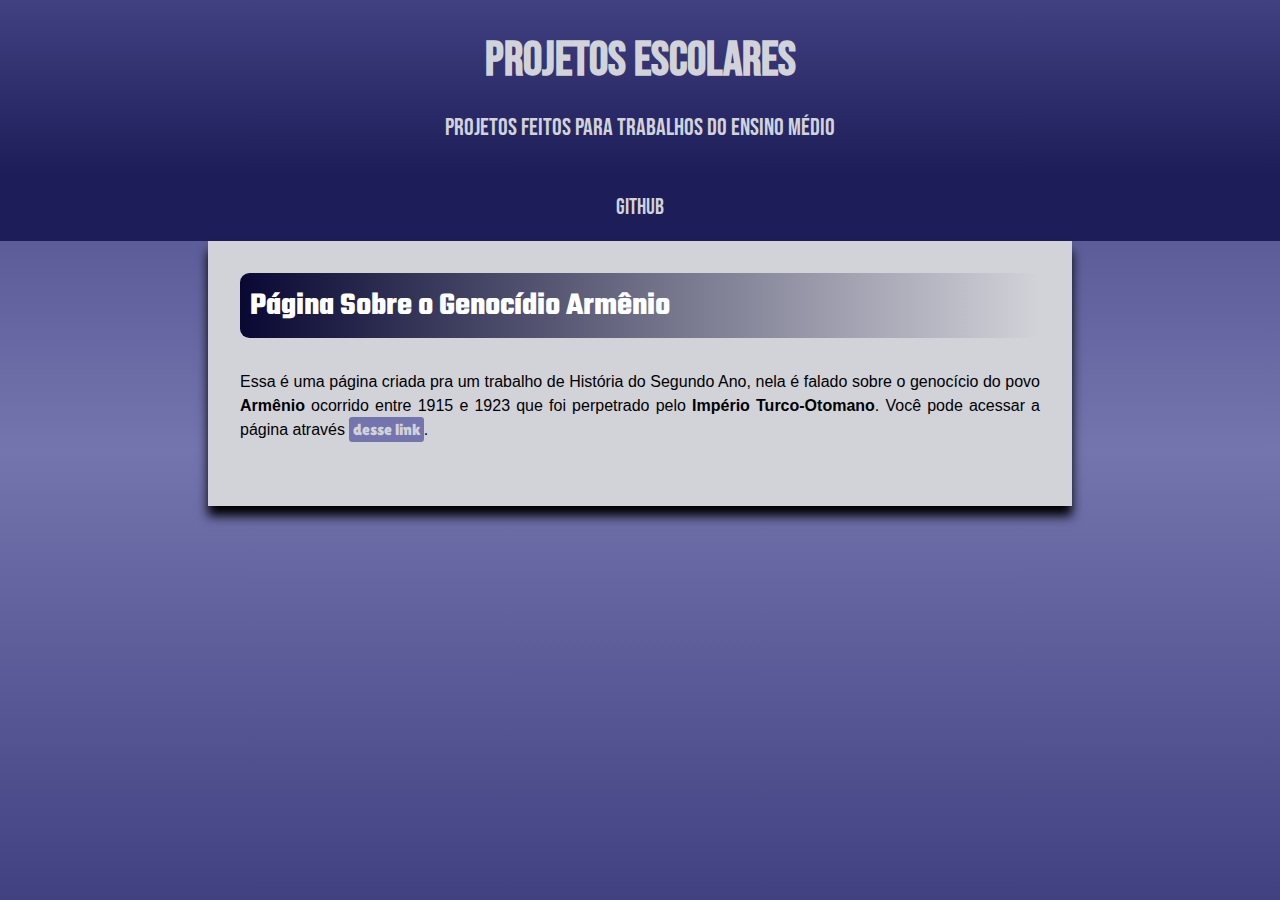
<file: index.html>
<!DOCTYPE html>
<html lang="pt-br">
<head>
    <meta charset="UTF-8">
    <meta name="viewport" content="width=device-width, initial-scale=1.0">
    <title>Projetos Escolares</title>
    <link rel="stylesheet" href="index.css">
</head>
<body>
    <header>
        <h1>Projetos Escolares</h1>
        <p>projetos feitos para trabalhos do ensino médio</p>
    </header>

    <nav>
        <a href="https://github.com/adryan-didur" target="_blank">Github</a>
    </nav>

    <main>
        <section>
            <h1>Página Sobre o Genocídio Armênio</h1>
            <p>Essa é uma página criada pra um trabalho de História do Segundo Ano, nela é falado sobre o genocício do povo <strong>Armênio</strong> ocorrido entre 1915 e 1923 que foi perpetrado pelo <strong>Império Turco-Otomano</strong>. Você pode acessar a página através <a href="massacre-armenio/massacre-armenio.html">desse link</a>.</p>
            
        </section>
    </main>
</body>
</html>
</file>
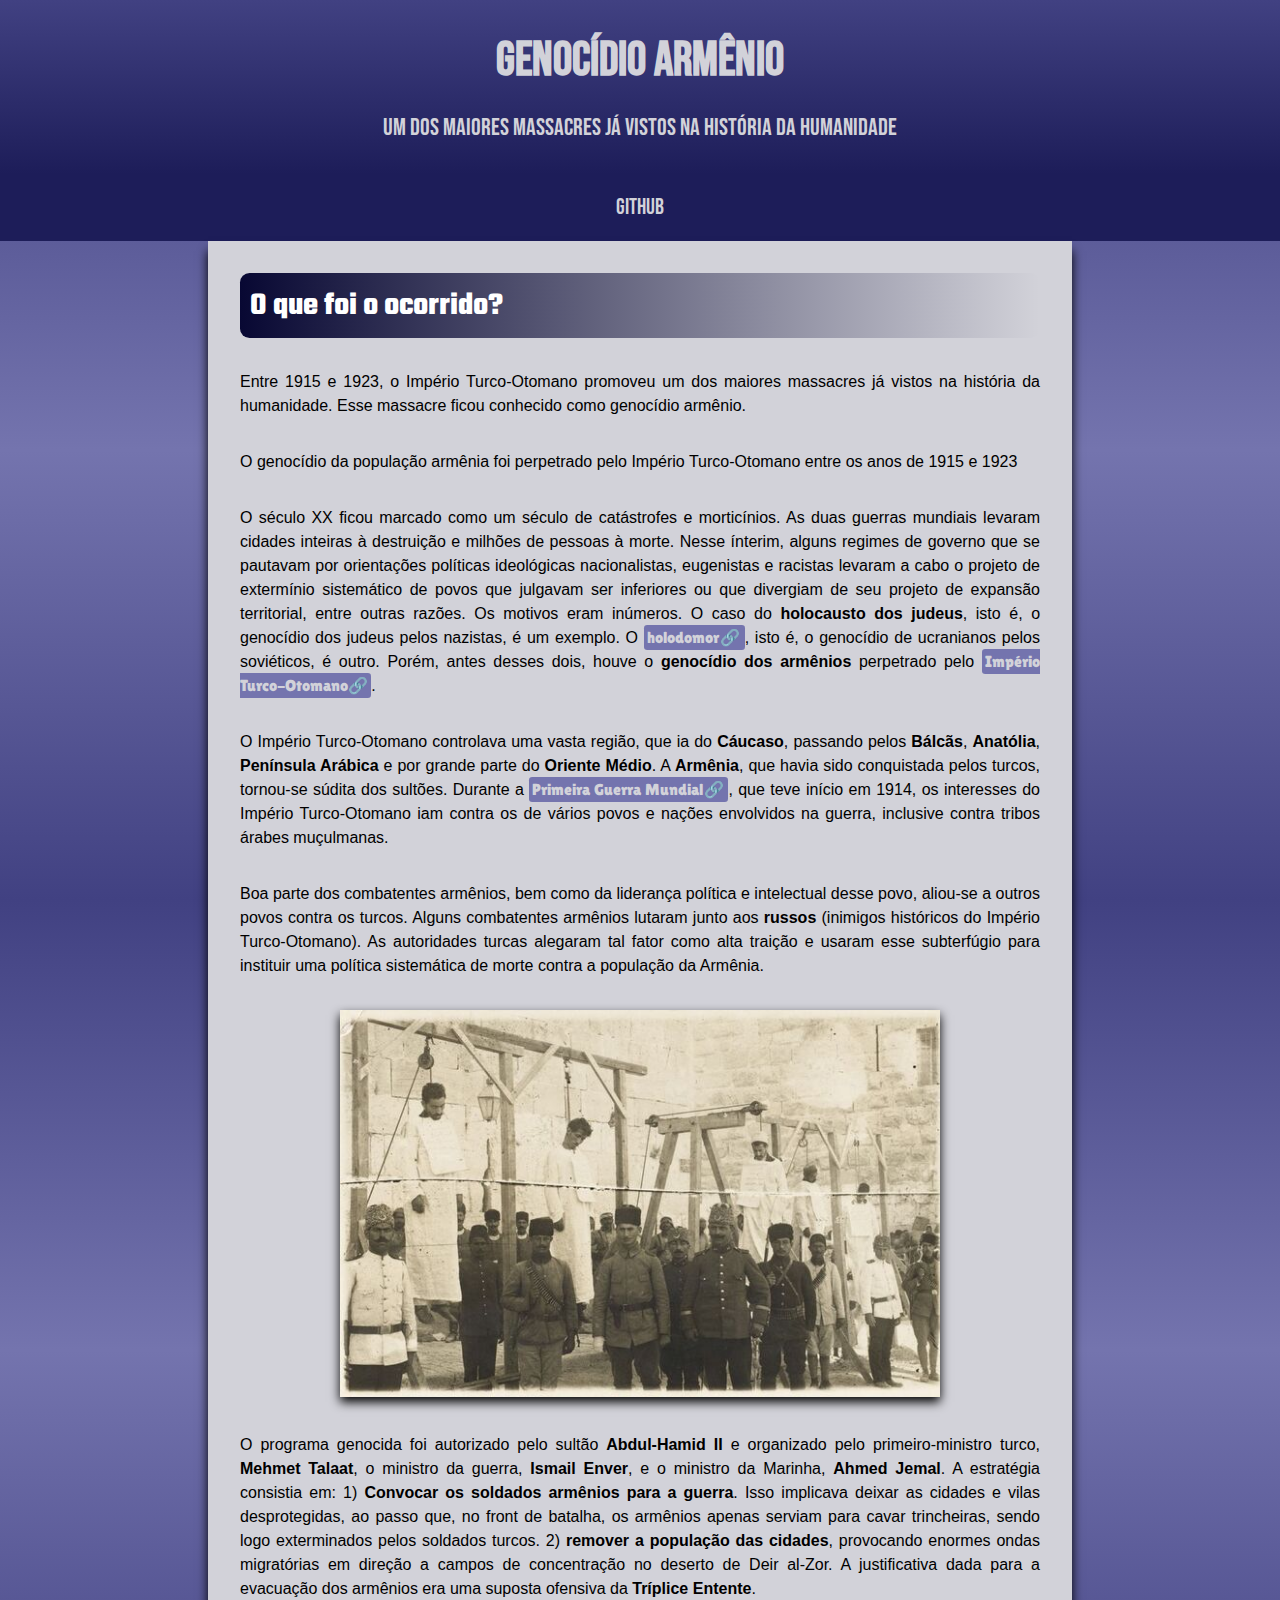
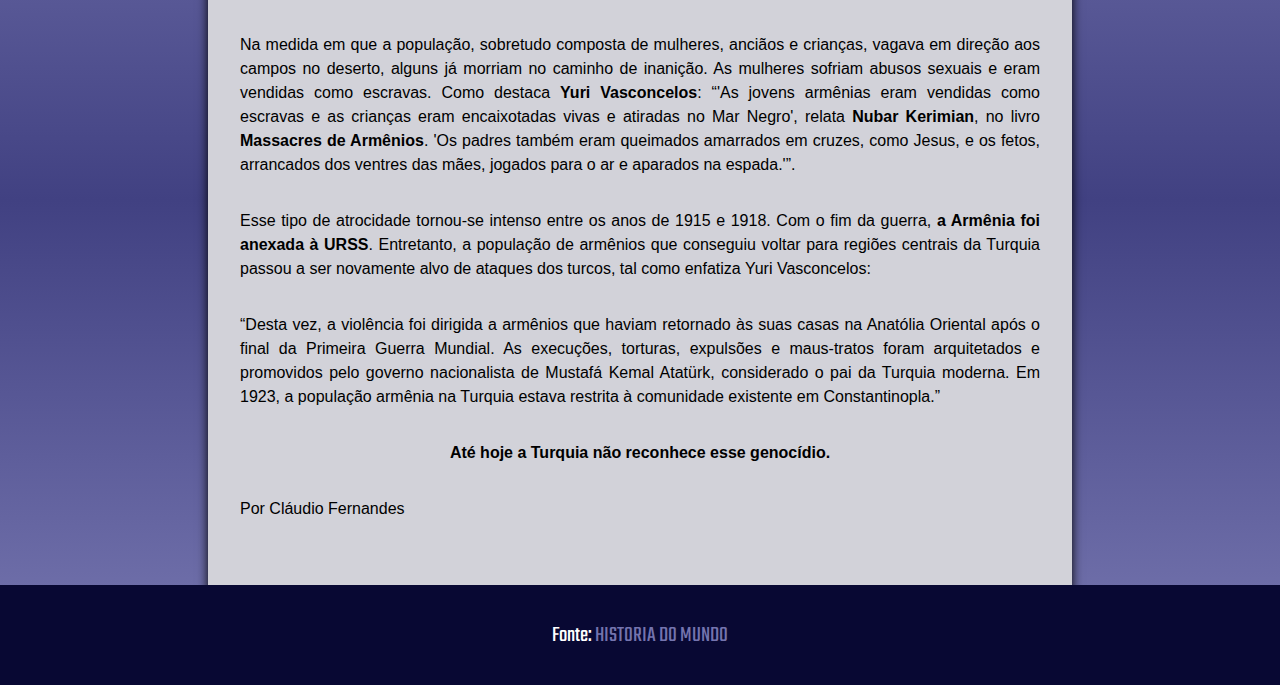
<file: massacre-armenio/massacre-armenio.html>
<!DOCTYPE html>
<html lang="pt-br">
<head>
    <meta charset="UTF-8">
    <meta name="viewport" content="width=device-width, initial-scale=1.0">
    <title>O Genocídio Armênio</title>
    <link rel="stylesheet" href="massacre-armenio.css">
</head>
<body>
    <header>
        <h1>Genocídio Armênio</h1>
        <p>Um dos maiores massacres já vistos na história da humanidade</p>
    </header>

    <nav>
        <a href="https://github.com/adryan-didur" target="_blank">Github</a>
    </nav>

    <main>
        <article>
            <h1>O que foi o ocorrido?</h1>
            <p>Entre 1915 e 1923, o Império Turco-Otomano promoveu um dos maiores massacres já vistos na história da humanidade. Esse massacre ficou conhecido como genocídio armênio.</p>

            <p>O genocídio da população armênia foi perpetrado pelo Império Turco-Otomano entre os anos de 1915 e 1923</p>

            <p>O século XX ficou marcado como um século de catástrofes e morticínios. As duas guerras mundiais levaram cidades inteiras à destruição e milhões de pessoas à morte. Nesse ínterim, alguns regimes de governo que se pautavam por orientações políticas ideológicas nacionalistas, eugenistas e racistas levaram a cabo o projeto de extermínio sistemático de povos que julgavam ser inferiores ou que divergiam de seu projeto de expansão territorial, entre outras razões. Os motivos eram inúmeros. O caso do <strong>holocausto dos judeus</strong>, isto é, o genocídio dos judeus pelos nazistas, é um exemplo. O <a class="externo" href="https://www.historiadomundo.com.br/idade-contemporanea/holodomor.htm" target="_blank">holodomor</a>, isto é, o genocídio de ucranianos pelos soviéticos, é outro. Porém, antes desses dois, houve o <strong>genocídio dos armênios</strong> perpetrado pelo <a class="externo" href="https://www.historiadomundo.com.br/turca/imperio-otomano" target="_blank">Império Turco-Otomano</a>.</p>

            <p>O Império Turco-Otomano controlava uma vasta região, que ia do <strong>Cáucaso</strong>, passando pelos <strong>Bálcãs</strong>, <strong>Anatólia</strong>, <strong>Península Arábica</strong> e por grande parte do <strong>Oriente Médio</strong>. A <strong>Armênia</strong>, que havia sido conquistada pelos turcos, tornou-se súdita dos sultões. Durante a <a class="externo" href="https://www.historiadomundo.com.br/idade-contemporanea/primeira-guerra-mundial.htm" target="_blank">Primeira Guerra Mundial</a>, que teve início em 1914, os interesses do Império Turco-Otomano iam contra os de vários povos e nações envolvidos na guerra, inclusive contra tribos árabes muçulmanas.</p>

            <p>Boa parte dos combatentes armênios, bem como da liderança política e intelectual desse povo, aliou-se a outros povos contra os turcos. Alguns combatentes armênios lutaram junto aos <strong>russos</strong> (inimigos históricos do Império Turco-Otomano). As autoridades turcas alegaram tal fator como alta traição e usaram esse subterfúgio para instituir uma política sistemática de morte contra a população da Armênia.</p>

            <picture>
                <img src="genocidio-armenio.jpg" alt="imagem genocidio armenio">
            </picture>

            <p>O programa genocida foi autorizado pelo sultão <strong>Abdul-Hamid II</strong> e organizado pelo primeiro-ministro turco, <strong>Mehmet Talaat</strong>, o ministro da guerra, <strong>Ismail Enver</strong>, e o ministro da Marinha, <strong>Ahmed Jemal</strong>. A estratégia consistia em: 1) <strong>Convocar os soldados armênios para a guerra</strong>. Isso implicava deixar as cidades e vilas desprotegidas, ao passo que, no front de batalha, os armênios apenas serviam para cavar trincheiras, sendo logo exterminados pelos soldados turcos. 2) <strong>remover a população das cidades</strong>, provocando enormes ondas migratórias em direção a campos de concentração no deserto de Deir al-Zor. A justificativa dada para a evacuação dos armênios era uma suposta ofensiva da <strong>Tríplice Entente</strong>.</p>

            <p>Na medida em que a população, sobretudo composta de mulheres, anciãos e crianças, vagava em direção aos campos no deserto, alguns já morriam no caminho de inanição. As mulheres sofriam abusos sexuais e eram vendidas como escravas. Como destaca <strong>Yuri Vasconcelos</strong>: “'As jovens armênias eram vendidas como escravas e as crianças eram encaixotadas vivas e atiradas no Mar Negro', relata <strong>Nubar Kerimian</strong>, no livro <strong>Massacres de Armênios</strong>. 'Os padres também eram queimados amarrados em cruzes, como Jesus, e os fetos, arrancados dos ventres das mães, jogados para o ar e aparados na espada.'”.</p>

            <p>Esse tipo de atrocidade tornou-se intenso entre os anos de 1915 e 1918. Com o fim da guerra, <strong>a Armênia foi anexada à URSS</strong>. Entretanto, a população de armênios que conseguiu voltar para regiões centrais da Turquia passou a ser novamente alvo de ataques dos turcos, tal como enfatiza Yuri Vasconcelos:</p>

            <p>“Desta vez, a violência foi dirigida a armênios que haviam retornado às suas casas na Anatólia Oriental após o final da Primeira Guerra Mundial. As execuções, torturas, expulsões e maus-tratos foram arquitetados e promovidos pelo governo nacionalista de Mustafá Kemal Atatürk, considerado o pai da Turquia moderna. Em 1923, a população armênia na Turquia estava restrita à comunidade existente em Constantinopla.”</p>

            <p id="strong"><strong>Até hoje a Turquia não reconhece esse genocídio.</strong></p>

            <p>Por Cláudio Fernandes</p>
        </article>
    </main>

    <footer>
        <p>Fonte: <a href="https://www.historiadomundo.com.br/idade-contemporanea/genocidio-armenio.htm" target="_blank" rel="noopener noreferrer">HISTORIA DO MUNDO</a></p>
    </footer>
</body>
</html>
</file>
<file: index.css>
@import url('https://fonts.googleapis.com/css2?family=Bebas+Neue&display=swap');
@import url('https://fonts.googleapis.com/css2?family=Teko:wght@300..700&display=swap');
@import url('https://fonts.googleapis.com/css2?family=Lilita+One&display=swap');

*{
    margin: 0;
}
:root{
    --cor1: #D2D2D9;
    --cor2: #7474AE;
    --cor3: #414182;
    --cor4: #1D1D59;
    --cor5: #12123D;
    --cor6: #080833;

    --fonte1: "Bebas Neue", sans-serif;
    --fonte2: "Teko", cursive;
    --fonte3: "Lilita One", sans-serif;
}
body{
    background-image: linear-gradient(to bottom, var(--cor3), var(--cor2), var(--cor3));
    font-family: Arial, Helvetica, sans-serif;
    height: 100vh
}
header{
    font-family: var(--fonte1);
    background-image: linear-gradient(to top, var(--cor4), var(--cor3));
    color: var(--cor1);
    padding: 2em;
    text-align: center;
}
header h1{
    font-size: 3em;
}
header p{
    padding-top: 1em;
    text-transform: uppercase;
    font-size: 1.5em;
}
nav{
    font-family: var(--fonte1);
    background-color: var(--cor4);
    text-align: center;
    padding: 20px;
    font-size: 1.4em;
}
nav a{
    color: var(--cor1);
    text-decoration: none;
    padding: 0.8em;
    border-radius: 0.3em;
}
nav a:hover{
    background-color: var(--cor1);
    color: var(--cor6);
}
main{
    background-color: var(--cor1);
    color: black;
    box-shadow: 0px 10px 10px black;
    padding: 2em;
    max-width: 800px;
    min-width: 350px;
    margin: auto;
}
main h1{
    background-image: linear-gradient(to right, var(--cor6), transparent);
    font-family: var(--fonte2);
    color: white;
    border-radius: 0.3em;
    padding: 0.3em;
    margin-bottom: 1em;
}
main p{
    line-height: 1.5em;
    padding-bottom: 2em;
    text-align: justify;
}
main p#strong{
    text-align: center;
}
main a{
    font-family: var(--fonte3);
    border-radius: 0.2em;
    color: var(--cor1);
    text-decoration: none;
    background-color: #7474AE;
    padding: 0.2em;    
}
main a:hover{
    text-decoration: underline;
}
main a.externo::after{
    content: '\1F517';
}
main picture{
    text-align: center;
    display: block;
    padding-bottom: 2em;
}
main img{
    box-shadow: 0px 5px 10px;
    width: 100%;
    max-width: 600px;
}
footer{
    font-size: 1.4em;
    font-family: var(--fonte2);
    background-color: var(--cor6);
    height: 100px;
    text-align: center;
    color: white;
}
footer p{
    padding-top: 35px;
}
footer a{
    text-decoration: none;
    color: var(--cor2);
}
footer a:hover{
    text-decoration: underline;
}
</file>
<file: massacre-armenio/massacre-armenio.css>
@import url('https://fonts.googleapis.com/css2?family=Bebas+Neue&display=swap');
@import url('https://fonts.googleapis.com/css2?family=Teko:wght@300..700&display=swap');
@import url('https://fonts.googleapis.com/css2?family=Lilita+One&display=swap');

*{
    margin: 0;
}
:root{
    --cor1: #D2D2D9;
    --cor2: #7474AE;
    --cor3: #414182;
    --cor4: #1D1D59;
    --cor5: #12123D;
    --cor6: #080833;

    --fonte1: "Bebas Neue", sans-serif;
    --fonte2: "Teko", cursive;
    --fonte3: "Lilita One", sans-serif;
}
body{
    background-image: linear-gradient(to bottom, var(--cor3), var(--cor2), var(--cor3));
    font-family: Arial, Helvetica, sans-serif;
    height: 100vh
}
header{
    font-family: var(--fonte1);
    background-image: linear-gradient(to top, var(--cor4), var(--cor3));
    color: var(--cor1);
    padding: 2em;
    text-align: center;
}
header h1{
    font-size: 3em;
}
header p{
    padding-top: 1em;
    text-transform: uppercase;
    font-size: 1.5em;
}
nav{
    font-family: var(--fonte1);
    background-color: var(--cor4);
    text-align: center;
    padding: 20px;
    font-size: 1.4em;
}
nav a{
    color: var(--cor1);
    text-decoration: none;
    padding: 0.8em;
    border-radius: 0.3em;
}
nav a:hover{
    background-color: var(--cor1);
    color: var(--cor6);
}
main{
    background-color: var(--cor1);
    color: black;
    box-shadow: 0px 10px 10px black;
    padding: 2em;
    max-width: 800px;
    min-width: 350px;
    margin: auto;
}
main h1{
    background-image: linear-gradient(to right, var(--cor6), transparent);
    font-family: var(--fonte2);
    color: white;
    border-radius: 0.3em;
    padding: 0.3em;
    margin-bottom: 1em;
}
main p{
    line-height: 1.5em;
    padding-bottom: 2em;
    text-align: justify;
}
main p#strong{
    text-align: center;
}
main a{
    font-family: var(--fonte3);
    border-radius: 0.2em;
    color: var(--cor1);
    text-decoration: none;
    background-color: #7474AE;
    padding: 0.2em;    
}
main a:hover{
    text-decoration: underline;
}
main a.externo::after{
    content: '\1F517';
}
main picture{
    text-align: center;
    display: block;
    padding-bottom: 2em;
}
main img{
    box-shadow: 0px 5px 10px;
    width: 100%;
    max-width: 600px;
}
footer{
    font-size: 1.4em;
    font-family: var(--fonte2);
    background-color: var(--cor6);
    height: 100px;
    text-align: center;
    color: white;
}
footer p{
    padding-top: 35px;
}
footer a{
    text-decoration: none;
    color: var(--cor2);
}
footer a:hover{
    text-decoration: underline;
}
</file>
